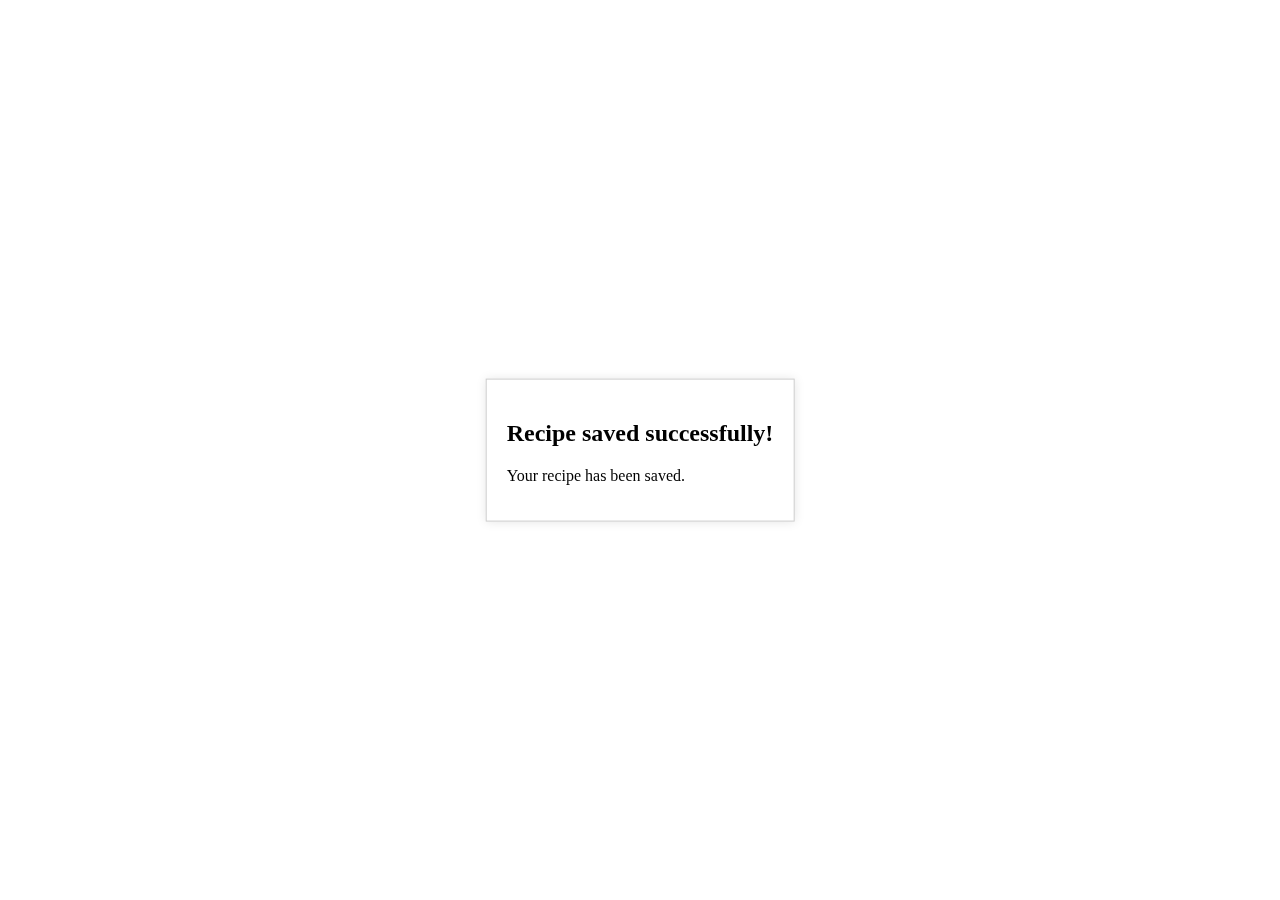
<file: templates/save_message.html>
<!DOCTYPE html>
<html lang="en">
<head>
    <meta charset="UTF-8">
    <meta name="viewport" content="width=device-width, initial-scale=1.0">
    <title>Save Message</title>
    <style>
        /* CSS styles for the save message */
        .save-message {
            position: fixed;
            top: 50%;
            left: 50%;
            transform: translate(-50%, -50%);
            background-color: #fff;
            padding: 20px;
            border: 1px solid #ccc;
            box-shadow: 0 0 10px rgba(0, 0, 0, 0.1);
            z-index: 9999;
        }
    </style>
</head>
<body>
    <div class="save-message">
        <h2>Recipe saved successfully!</h2>
        <!-- You can customize the content of the save message as needed -->
        <p>Your recipe has been saved.</p>
    </div>
</body>
</html>
</file>
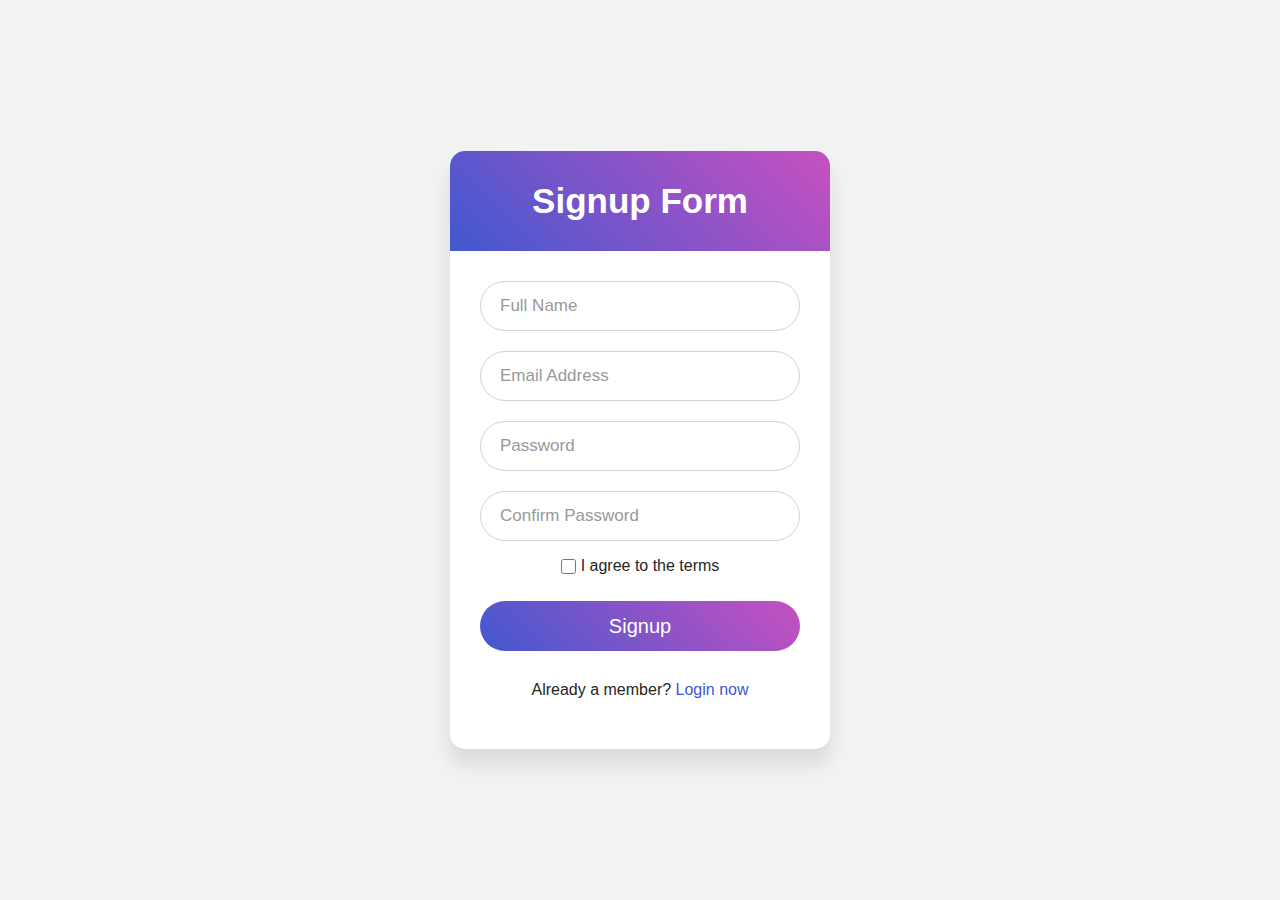
<file: templates/signup.html>
<!DOCTYPE html>
<!-- Created By CodingNepal -->
<html lang="en" dir="ltr">

<head>
    <meta charset="utf-8">
    <title>Signup Form Design | CodeLab</title>
    <link rel="stylesheet" href="../static/styles/signup.css">
</head>

<body>
    <div class="wrapper">
        <div class="title">
            Signup Form
        </div>
        <form action="/signup" method="POST">
            <div class="field">
                <input type="text" name="username" required>
                <label for="username">Full Name</label>
            </div>
            <div class="field">
                <input type="email" name="email" required>
                <label>Email Address</label>
            </div>
            <div class="field">	
                <input type="password" name="password"required>
                <label>Password</label>
            </div>
            <div class="field">
                <input type="password" name="password" required>
                <label>Confirm Password</label>
            </div>
            <div class="content">
                <div class="checkbox">
                    <input type="checkbox" id="agree-terms" required>
                    <label for="agree-terms">I agree to the terms</label>
                </div>
            </div>
            <div class="field">
                <input type="submit" value="Signup">
            </div>
            <div class="signin-link">
                Already a member? <a href="{{url_for('login')}}">Login now</a>
            </div>
        </form>
    </div>
</body>

</html>
</file>
<file: static/styles/signup.css>
* {
	margin: 0;
	padding: 0;
	box-sizing: border-box;
	font-family: 'Poppins', sans-serif;
    }
    
    html,
    body {
	display: grid;
	height: 100%;
	width: 100%;
	place-items: center;
	background: #f2f2f2;
    }
    
    ::selection {
	background: #4158d0;
	color: #fff;
    }
    
    .wrapper {
	width: 380px;
	background: #fff;
	border-radius: 15px;
	box-shadow: 0px 15px 20px rgba(0, 0, 0, 0.1);
    }
    
    .wrapper .title {
	font-size: 35px;
	font-weight: 600;
	text-align: center;
	line-height: 100px;
	color: #fff;
	user-select: none;
	border-radius: 15px 15px 0 0;
	background: linear-gradient(-135deg, #c850c0, #4158d0);
    }
    
    .wrapper form {
	padding: 10px 30px 50px 30px;
    }
    
    .wrapper form .field {
	height: 50px;
	width: 100%;
	margin-top: 20px;
	position: relative;
    }
    
    .wrapper form .field input {
	height: 100%;
	width: 100%;
	outline: none;
	font-size: 17px;
	padding-left: 20px;
	border: 1px solid lightgrey;
	border-radius: 25px;
	transition: all 0.3s ease;
    }
    
    .wrapper form .field input:focus,
    form .field input:valid {
	border-color: #4158d0;
    }
    
    .wrapper form .field label {
	position: absolute;
	top: 50%;
	left: 20px;
	color: #999999;
	font-weight: 400;
	font-size: 17px;
	pointer-events: none;
	transform: translateY(-50%);
	transition: all 0.3s ease;
    }
    
    form .field input:focus~label,
    form .field input:valid~label {
	top: 0%;
	font-size: 16px;
	color: #4158d0;
	background: #fff;
	transform: translateY(-50%);
    }
    
    form .content {
	display: flex;
	width: 100%;
	height: 50px;
	font-size: 16px;
	align-items: center;
	justify-content: space-around;
    }
    
    form .content .checkbox {
	display: flex;
	align-items: center;
	justify-content: center;
    }
    
    form .content input {
	width: 15px;
	height: 15px;
	background: red;
    }
    
    form .content label {
	color: #262626;
	user-select: none;
	padding-left: 5px;
    }
    
    form .field input[type="submit"] {
	color: #fff;
	border: none;
	padding-left: 0;
	margin-top: -10px;
	font-size: 20px;
	font-weight: 500;
	cursor: pointer;
	background: linear-gradient(-135deg, #c850c0, #4158d0);
	transition: all 0.3s ease;
    }
    
    form .field input[type="submit"]:active {
	transform: scale(0.95);
    }
    
    form .signin-link {
	color: #262626;
	margin-top: 20px;
	text-align: center;
    }
    
    form .signin-link a {
	color: #4158d0;
	text-decoration: none;
    }
    
    form .signin-link a:hover {
	text-decoration: underline;
    }
</file>
